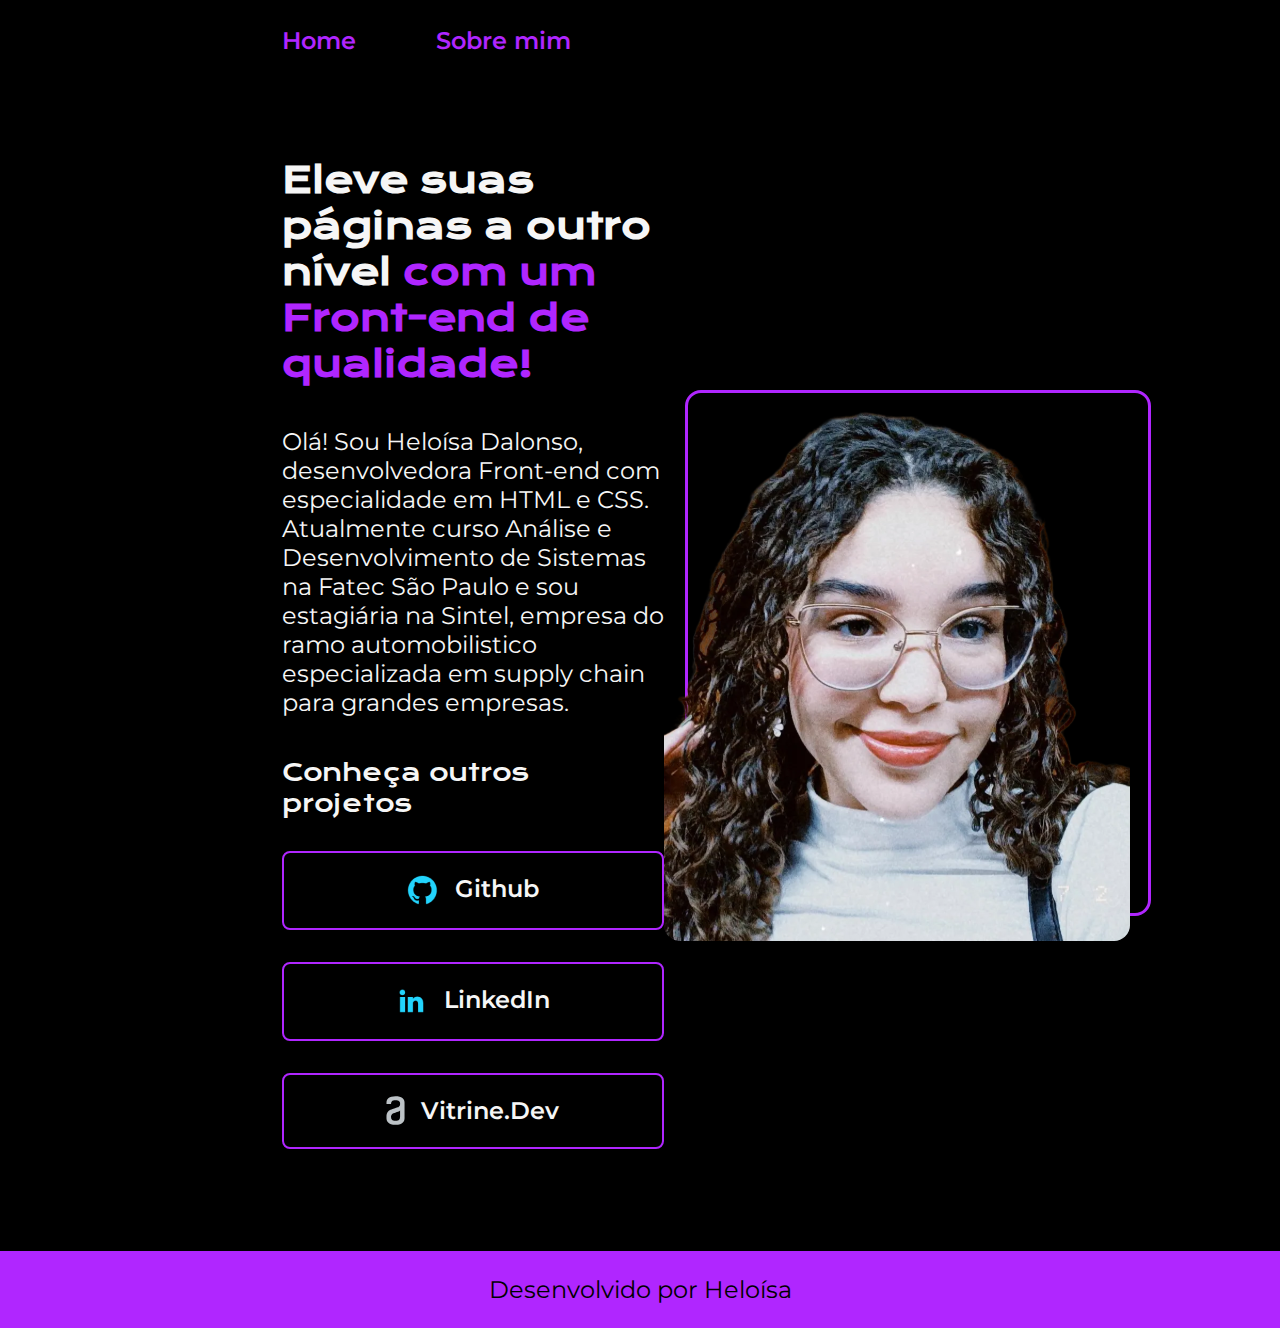
<file: index.html>
<!DOCTYPE html>
<html lang="pt-br">
<head>
    <meta charset="UTF-8">
    <meta http-equiv="X-UA-Compatible" content="IE=edge">
    <meta name="viewport" content="width=device-width, initial-scale=1.0">
    <link rel="stylesheet" href="/styles/style.css" >
    <title>Heloísa Dalonso</title>
</head>
<body>
    <header class="cabecalho">
        <nav class="cabecalho_menu">
            <a class="cabecalho_menu_links" href="index.html">Home</a>
            <a class="cabecalho_menu_links" href="about.html">Sobre mim</a>
        </nav>
    </header>
    <main class="apresentacao">
    <section class="apresentacao_conteudo">
        <h1 class="apresentacao_conteudo_titulo">Eleve suas páginas a outro nível <strong class="titulo_destaque"> com um Front-end de qualidade!</strong></h1>
        <p class="apresentacao_conteudo_titulo_texto">Olá! Sou Heloísa Dalonso, desenvolvedora Front-end com especialidade em HTML e CSS. Atualmente curso Análise e Desenvolvimento de Sistemas na Fatec São Paulo e sou estagiária na Sintel, empresa do ramo automobilistico especializada em supply chain para grandes empresas.
        </p>
        <div class="apresentacao__links">
            <h2 class="apresentacao__links__subtitulo">Conheça outros projetos</h2>
            <a class="apresentacao__links__botao" href="https://github.com/heloisadalonso">
                <img src="/assets/github.png" alt="logo do github">Github
            </a>
            <a class="apresentacao__links__botao" href="www.linkedin.com/in/heloísa-dalonso-castro-25074318b">
                <img src="/assets/linkedin.png" alt="logo do linkedin"> LinkedIn
            </a>
            <a class="apresentacao__links__botao" href="https://cursos.alura.com.br/vitrinedev/heloisadalonso">
                <img src="/assets/alura.svg" alt="logo da alura"> Vitrine.Dev
            </a>
        
        </div>
    </section>
        <img class="imagem" src="/images/heloisafoto.svg" alt="Foto de Heloísa">
    </main>
    <footer class="rodape">
       <p>Desenvolvido por Heloísa</p>
    </footer>
</body>
</html>
</file>
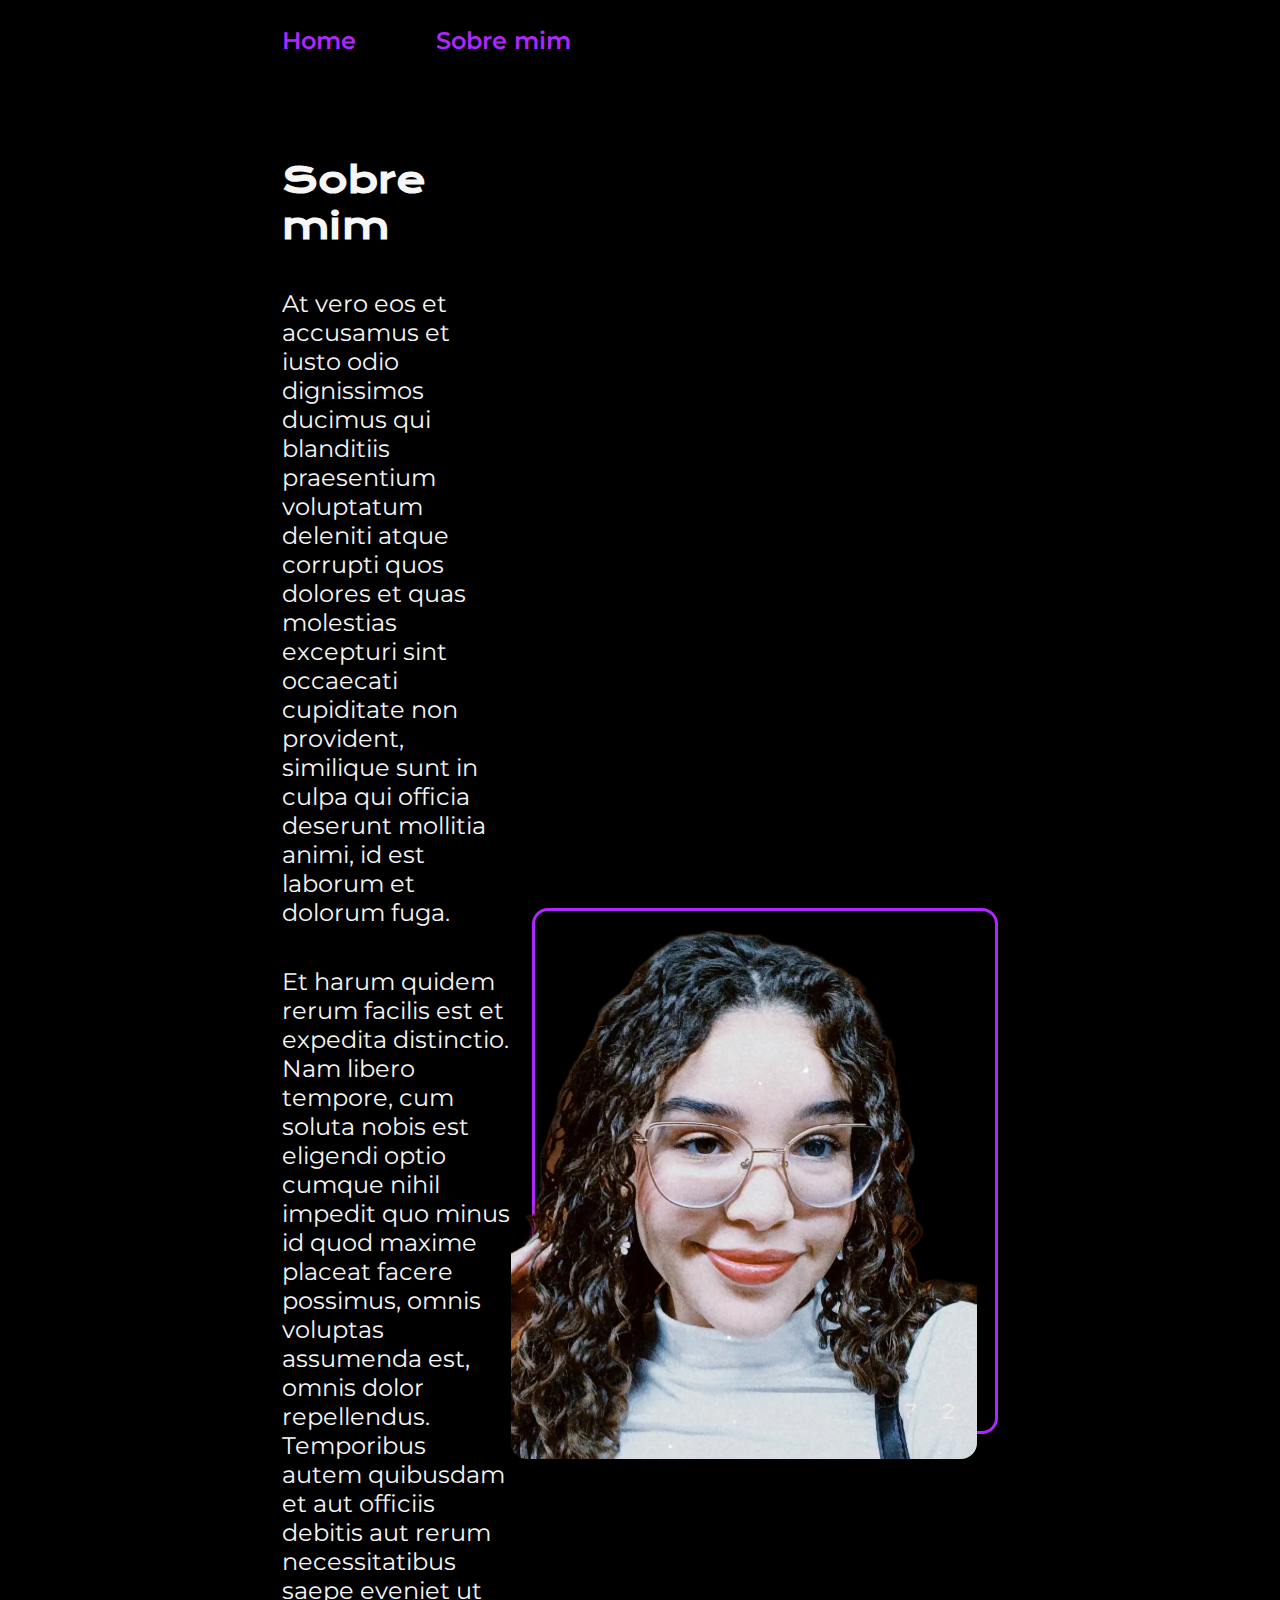
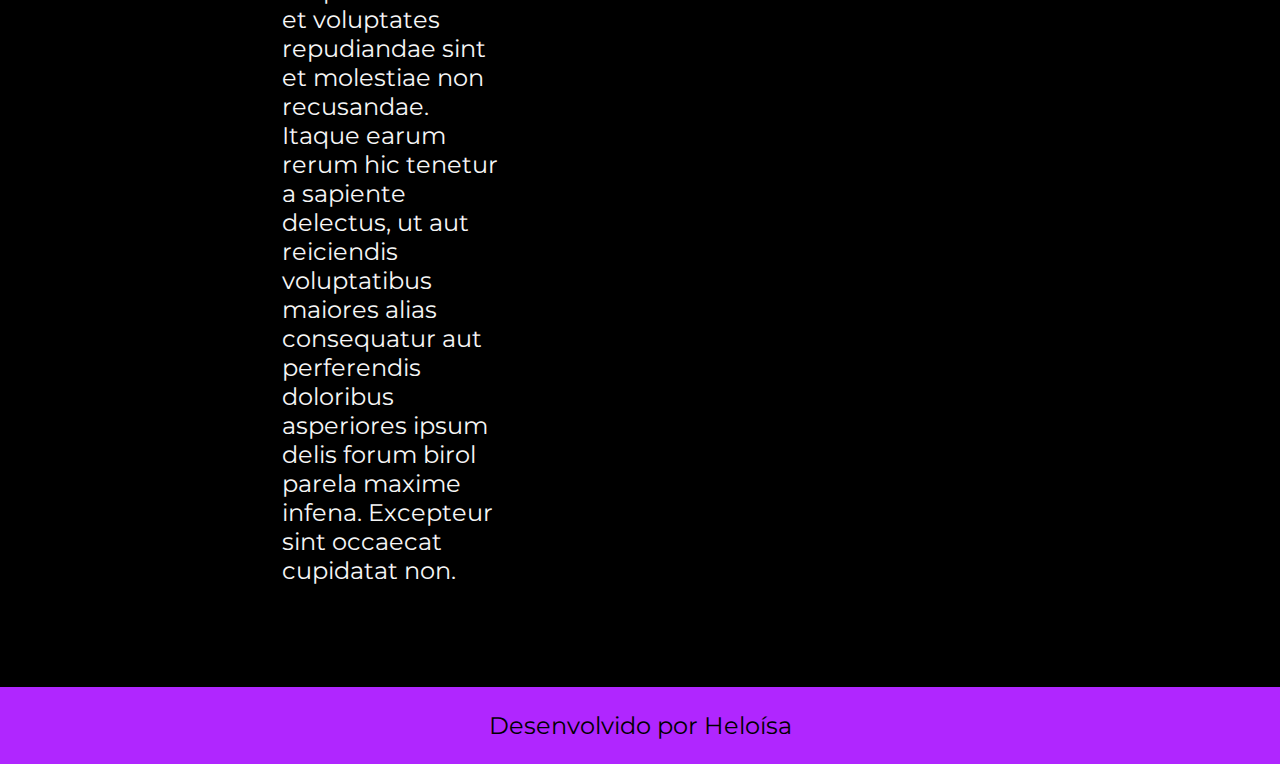
<file: about.html>
<!DOCTYPE html>
<html lang="pt-br">
<head>
    <meta charset="UTF-8">
    <meta name="viewport" content="width=device-width, initial-scale=1.0">
    <title>Sobre mim</title>
    <link rel="stylesheet" href="/styles/style.css" >

</head>
<body>
    <header class="cabecalho">
        <nav class="cabecalho_menu">
            <a class="cabecalho_menu_links" href="index.html">Home</a>
            <a class="cabecalho_menu_links" href="about.html">Sobre mim</a>
        </nav>
    </header>
    <main class="apresentacao">
        <section class="apresentacao_conteudo">
          <h1 class="apresentacao_conteudo_titulo">Sobre mim</h1>  
          <p class="apresentacao_conteudo_titulo_texto">At vero eos et accusamus et iusto odio dignissimos ducimus qui blanditiis praesentium voluptatum deleniti atque corrupti quos dolores et quas molestias excepturi sint occaecati cupiditate non provident, similique sunt in culpa qui officia deserunt mollitia animi, id est laborum et dolorum fuga.</p>
          <p class="apresentacao_conteudo_titulo_texto">Et harum quidem rerum facilis est et expedita distinctio. Nam libero tempore, cum soluta nobis est eligendi optio cumque nihil impedit quo minus id quod maxime placeat facere possimus, omnis voluptas assumenda est, omnis dolor repellendus. Temporibus autem quibusdam et aut officiis debitis aut rerum necessitatibus saepe eveniet ut et voluptates repudiandae sint et molestiae non recusandae. Itaque earum rerum hic tenetur a sapiente delectus, ut aut reiciendis voluptatibus maiores alias consequatur aut perferendis doloribus asperiores ipsum delis forum birol parela maxime infena. Excepteur sint occaecat cupidatat non.</p>
        </section>
        <img class="imagem" src="/images/heloisafoto.svg" alt="Foto de Heloísa">
    </main>
    <footer class="rodape">
        <p>Desenvolvido por Heloísa</p>
     </footer>
</body>
</html>
</file>
<file: styles/style.css>
@import url('https://fonts.googleapis.com/css2?family=Inter:wght@400;900&family=Krona+One&family=Montserrat&display=swap');

:root{
    --cor-primaria: #000000;
    --cor-secundaria: #F6F6F6;
    --cor-terciaria: #B026FF;
    --cor-hover: #272727;
    --fonte-primaria: 'Krona One', sans-serif;
    --fonte-secundaria: 'Montserrat', sans-serif;
}

* {
    margin: 0;
    padding: 0;
}

body{
   box-sizing: border-box;
   background-color: var(--cor-primaria); 
   color: var(--cor-secundaria);
}
.apresentacao_conteudo_titulo{
    font-size: 36px;
    font-family:var(--fonte-primaria);
}
.titulo_destaque{
    color: var(--cor-terciaria);
}
.apresentacao_conteudo_titulo_texto{
    font-size: 24px;
    font-family:var(--fonte-secundaria);
}
.apresentacao{
    /* margin: 10% 24%; */
    padding: 8% 22%;
    display: flex;
    align-items: center;
    justify-content: space-between;
}
.cabecalho{
    padding: 2% 0% 0% 22%;
}
.cabecalho_menu{
    display: flex;
    gap: 80px;
}
.cabecalho_menu_links{
    color: var(--cor-terciaria);
    font-size: 24px;
    font-weight: 600;
    font-family: var(--fonte-secundaria);
    text-decoration: none;
}
.apresentacao_conteudo{
    width: 615px;
    display: flex;
    flex-direction: column;
    gap: 40px;
}
.apresentacao__links{
    display: flex;
    justify-content: space-between;
    flex-direction: column;
    align-items: center;
    gap: 32px;
}
.apresentacao__links__subtitulo{
    font-family: var(--fonte-primaria);
    font-weight: 400;
    font-size: 24px;
}
.apresentacao__links__botao{
    display: flex;
    justify-content: center;
    gap: 16px;
    font-size: 24px;
    font-family:var(--fonte-secundaria);
    font-weight: 600;
    color:var(--cor-secundaria);
    width: 378px;
    padding: 21.5px 0;
    text-align: center;
    border-radius: 8px;
    text-decoration: none;
    border: 2px solid var(--cor-terciaria);
}
.apresentacao__links__botao:hover{
    background-color: var(--cor-hover);
}

.rodape{
    padding: 24px;
    color:var(--cor-primaria);
    background-color: var(--cor-terciaria);
    text-align: center;
    font-family:var(--fonte-secundaria);
    font-size: 24px;
    font-weight: 400;
}
.footer {
    position: fixed;
    left: 0;
    bottom: 0;
}

.apresentacao__conteudo__texto a{
    text-decoration: none;
    color: var(--cor-terciaria);
}
</file>
